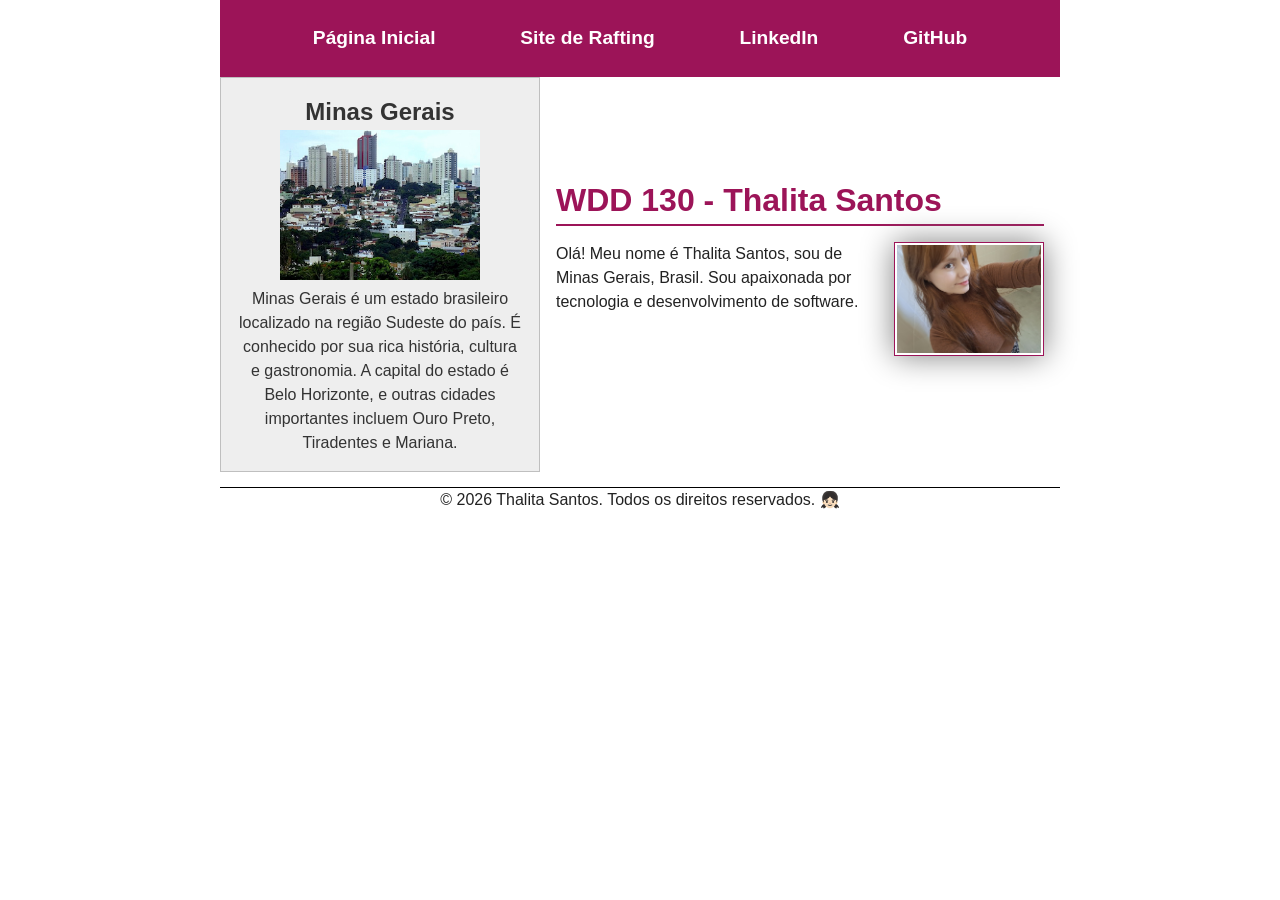
<file: index.html>
<!DOCTYPE html>
<html lang="pt-br">

<head>
    <meta charset="UTF-8">
    <meta name="viewport" content="width=device-width, initial-scale=1.0">
    <title>WDD 130 | Thalita Santos</title>
    <meta name="description" content="Página pessoal de Thalita Santos, estudante de desenvolvimento web.">
    <meta name="author" content="Thalita Santos">
    <link rel="stylesheet" href="estilos/estilos.css">
</head>

<body>
    <header>
        <nav>
            <a href="#">Página Inicial</a>
            <a href="wwr/sobre.html">Site de Rafting</a>
            <a href="https://www.linkedin.com/in/thalita-s-santos" target="_blank">LinkedIn</a>
            <a href="https://github.com/thalitacristina" target="_blank">GitHub</a>
        </nav>
    </header>

    <div class="grid">
        <main>
            <h1>WDD 130 - Thalita Santos</h1>
            <img src="imagens/perfil.jpg" alt="Foto de perfil de Thalita Santos">
            <p>Olá! Meu nome é Thalita Santos, sou de Minas Gerais, Brasil. Sou apaixonada por tecnologia e desenvolvimento de software.</p>
        </main>

        <aside>
            <h2>Minas Gerais</h2>
            <img src="imagens/minas-gerais.jpg" alt="Imagem de Minas Gerais">
            <p>Minas Gerais é um estado brasileiro localizado na região Sudeste do país. É conhecido por sua rica história, cultura e gastronomia. A capital do estado é Belo Horizonte, e outras cidades importantes incluem Ouro Preto, Tiradentes e Mariana.</p>
        </aside>
    </div>

    <footer>
        <p>&copy; 2026 Thalita Santos. Todos os direitos reservados. 👧🏻</p>
    </footer>
</body>

</html>
</file>
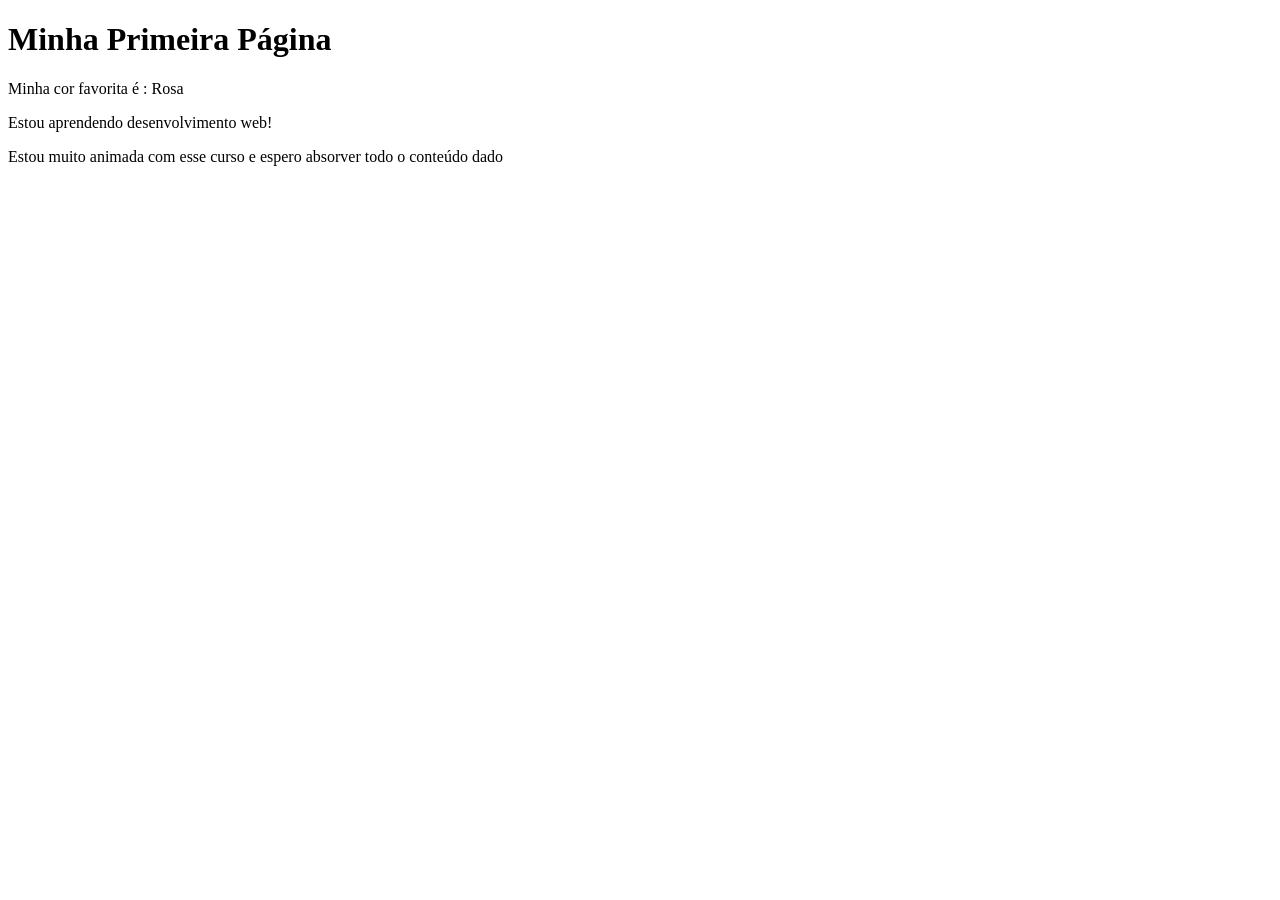
<file: semana01/primeira-pagina.html>
<!DOCTYPE html>
<html lang="pt-br">

<head>
    <meta charset="UTF-8">
    <meta name="viewport" content="width=device-width, initial-scale=1.0">
    <title>Minha Primeira Página</title>
</head>

<body>
    <h1>Minha Primeira Página</h1>
    <p>Minha cor favorita é : Rosa </p>
    <p>Estou aprendendo desenvolvimento web!</p>
    <p>Estou muito animada com esse curso e espero absorver todo o conteúdo dado</p>
</body>

</html>
</file>
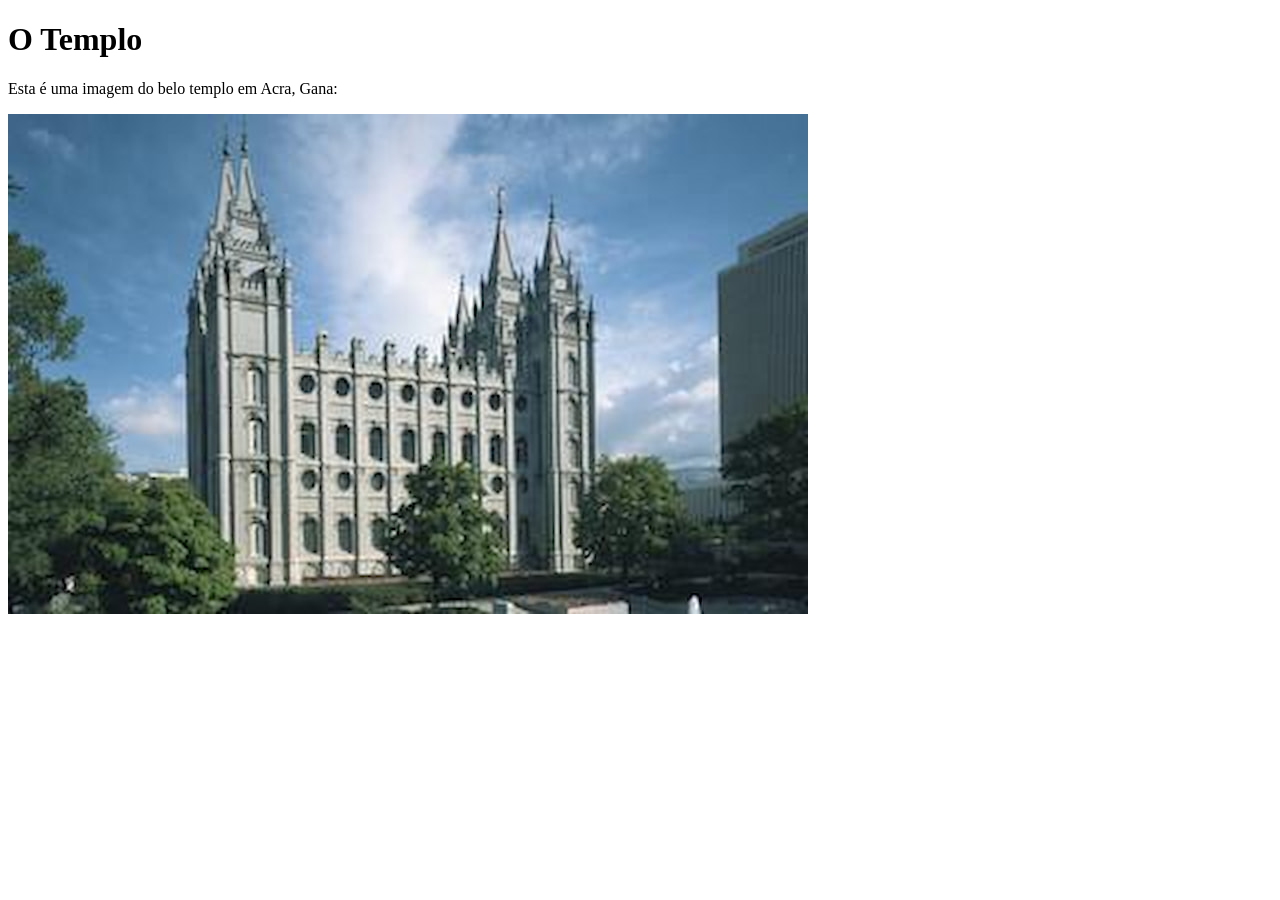
<file: semana01/solucao-imagens.html>
<!DOCTYPE html>
<html lang="pt-br">
<head>
    <meta charset="UTF-8">
    <meta name="viewport" content="width=device-width, initial-scale=1.0">
    <title>Imagem do Templo</title>
</head>
<body>
    <h1>O Templo</h1>
    <p>Esta é uma imagem do belo templo em Acra, Gana:</p>
    <img src="imagens/templo-pequeno.jpg" alt="Templo de Acra, Gana">

</body>
</html>
</file>
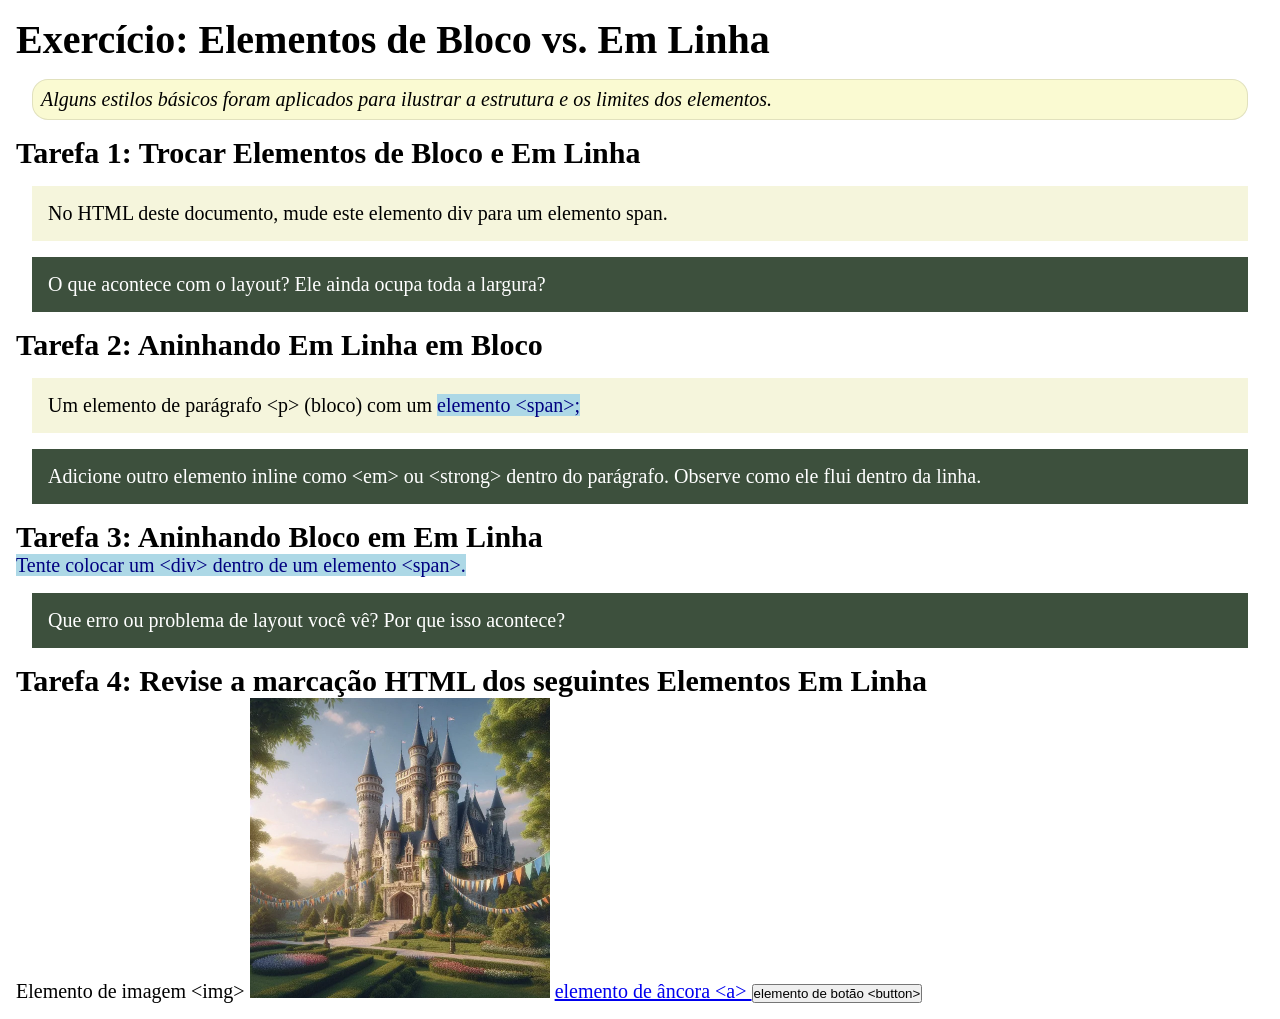
<file: semana02/bloco-vs-inline.html>
<!DOCTYPE html>
<html lang="pt-br">

<head>
    <meta charset="UTF-8">
    <meta name="viewport" content="width=device-width, initial-scale=1.0">
    <title>Exercício: Elementos de Bloco vs. Inline</title>
    <link rel="stylesheet" href="estilos/bloco-vs-inline.css">
</head>

<body>
    <main>
        <h1>Exercício: Elementos de Bloco vs. Em Linha</h1>
        <p class="note">Alguns estilos básicos foram aplicados para ilustrar a estrutura e os limites dos elementos.</p>

        <h2>Tarefa 1: Trocar Elementos de Bloco e Em Linha</h2>
        <div>No HTML deste documento, mude este elemento div para um elemento span.</div>

        <p class="question">O que acontece com o layout? Ele ainda ocupa toda a largura?</p>

        <h2>Tarefa 2: Aninhando Em Linha em Bloco</h2>
        <p>Um elemento de parágrafo &lt;p&gt; (bloco) com um <span>elemento &lt;span&gt;;</span></p>
        <p class="question">Adicione outro elemento inline como &lt;em&gt; ou &lt;strong&gt; dentro do parágrafo.
            Observe como ele flui dentro da linha.</p>

        <h2>Tarefa 3: Aninhando Bloco em Em Linha</h2>
        <span>Tente colocar um &lt;div&gt; dentro de um elemento &lt;span&gt;.</span>
        <p class="question">Que erro ou problema de layout você vê? Por que isso acontece?</p>


        <h2>Tarefa 4: Revise a marcação HTML dos seguintes Elementos Em Linha</h2>
        Elemento de imagem &lt;img&gt;
        <img src="imagens/castelo.webp" alt="imagem (imagens estão em linha)" width="300" height="300">
        <a href="https://churchofjesuschrist.org">elemento de âncora &lt;a&gt; </a>
        <button type="button">elemento de botão &lt;button&gt;</button>
    </main>
</body>

</html>
</file>
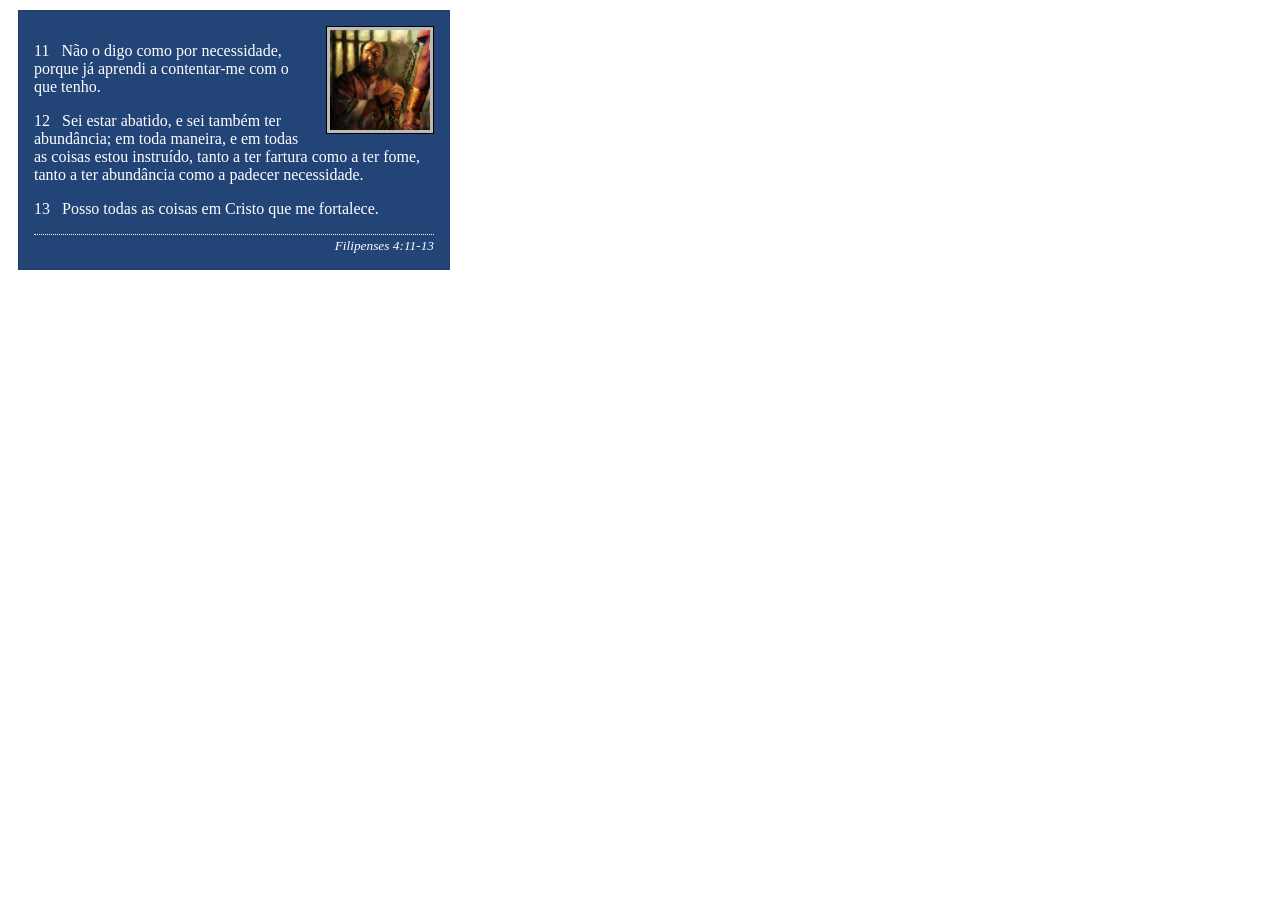
<file: semana02/box-model-solucao.html>
<!DOCTYPE html>
<html lang="pt-br">

<head>
    <meta charset="UTF-8">
    <meta name="viewport" content="width=device-width, initial-scale=1.0">
    <title>Atividade de Box Model</title>
    <link rel="stylesheet" href="estilos/box-model-solucao.css">
</head>

<body>
    <main>
        <div class="callout">
            <img src="imagens/apostolo-paulo-preso.webp" alt="Apóstolo Paulo - Preso em Roma" width="200" height="200">
            <blockquote>
                <p>11 &nbsp; Não o digo como por necessidade, porque já aprendi a contentar-me com o que tenho.</p>
                <p>12 &nbsp; Sei estar abatido, e sei também ter abundância; em toda maneira, e em todas as coisas estou
                    instruído, tanto a ter fartura como a ter fome, tanto a ter abundância como a padecer necessidade.
                </p>
                <p>13 &nbsp; Posso todas as coisas em Cristo que me fortalece.</p>
            </blockquote>
            <cite>Filipenses 4:11-13</cite>
        </div>
    </main>
</body>

</html>
</file>
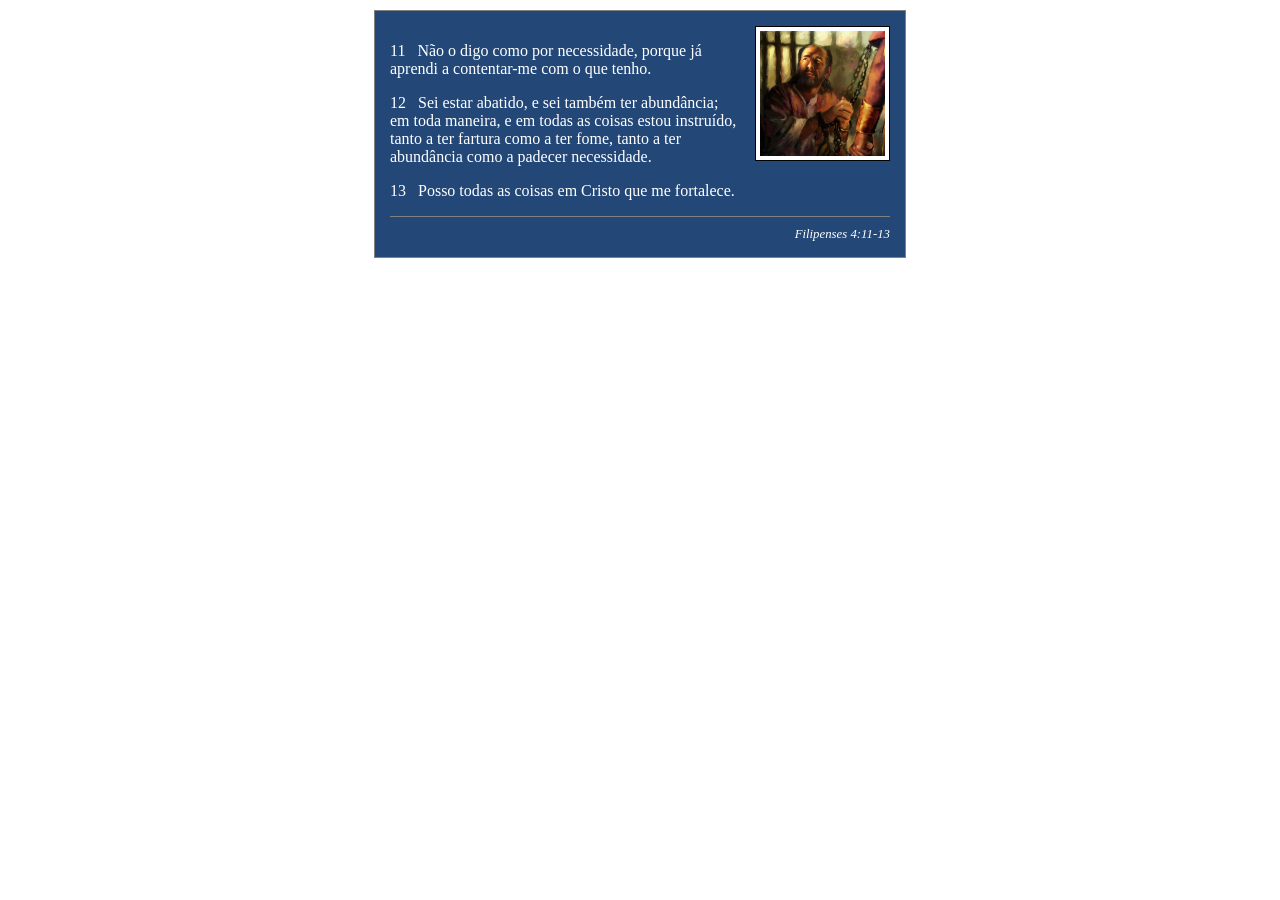
<file: semana02/box-model.html>
<!DOCTYPE html>
<html lang="pt-br">
<head>
    <meta charset="UTF-8">
    <meta name="viewport" content="width=device-width, initial-scale=1.0">
    <title>Atividade de Box Model</title>
    <link rel="stylesheet" href="estilos/box-model.css">
</head>
<body>
    <main>
        <div class="callout">
            <img src="imagens/apostolo-paulo-preso.webp" alt="Apóstolo Paulo - Preso em Roma" width="200" height="200">
            <blockquote>
                <p>11 &nbsp; Não o digo como por necessidade, porque já aprendi a contentar-me com o que tenho.</p>
                <p>12 &nbsp; Sei estar abatido, e sei também ter abundância; em toda maneira, e em todas as coisas estou instruído, tanto a ter fartura como a ter fome, tanto a ter abundância como a padecer necessidade.</p>
                <p>13 &nbsp; Posso todas as coisas em Cristo que me fortalece.</p>
            </blockquote>
            <cite>Filipenses 4:11-13</cite>
        </div>
    </main>
</body>
</html>
</file>
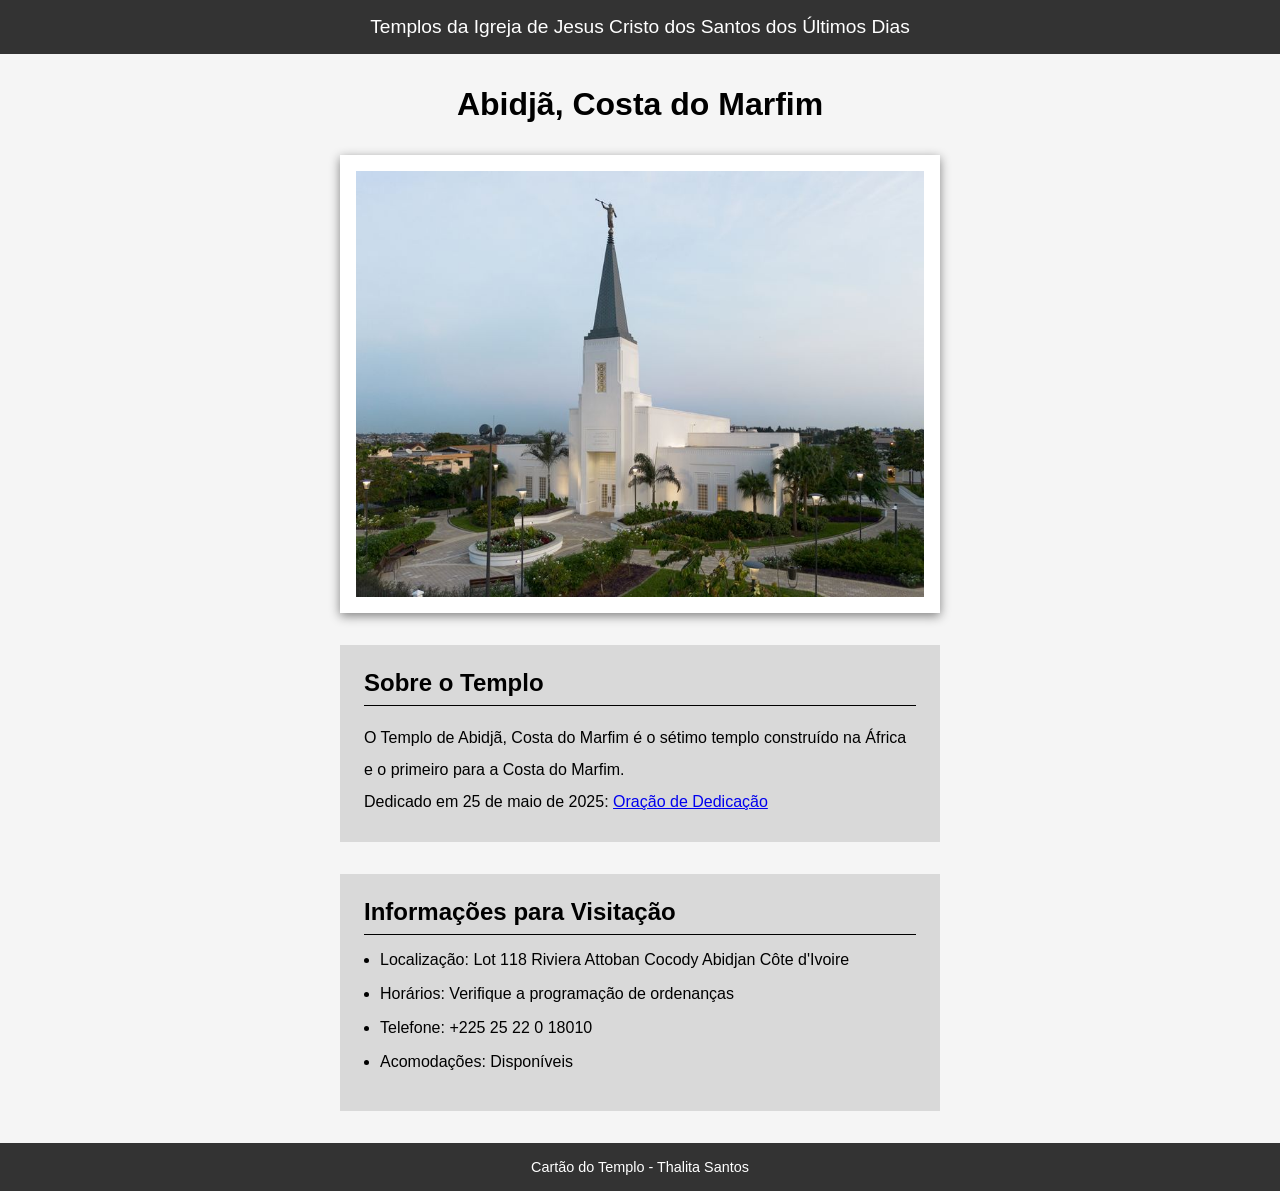
<file: semana02/templo.html>
<!DOCTYPE html>
<html lang="pt-br">

<head>
    <meta charset="UTF-8">
    <meta name="viewport" content="width=device-width, initial-scale=1.0">
    <title>Cartão do Templo - Abidjã, Costa do Marfim</title>
    <link rel="stylesheet" href="estilos/templo.css">  
</head>

<body>
    <header>
        <p>Templos da Igreja de Jesus Cristo dos Santos dos Últimos Dias</p>
    </header>
    <main>
        <h1>Abidjã, Costa do Marfim</h1>
        <picture>
            <img src="imagens/abidja-costa-do-marfim.jpeg" alt="Templo de Abidjã, Costa do Marfim">
        </picture>
        <section>
            <h2>Sobre o Templo</h2>
            <p>O Templo de Abidjã, Costa do Marfim é o sétimo templo construído na África e o primeiro para a Costa do Marfim.</p>
            <p>Dedicado em 25 de maio de 2025: <a
                    href="https://www.churchofjesuschrist.org/temples/dedicatory-prayer/abidjan-ivory-coast-temple/2025-05-25?lang=eng"
                    target="_blank" rel="noopener noreferrer">Oração de Dedicação</a></p>
        </section>
        <section>
            <h2>Informações para Visitação</h2>
            <ul>
                <li>Localização: Lot 118 Riviera Attoban Cocody Abidjan Côte d'Ivoire</li>
                <li>Horários: Verifique a programação de ordenanças</li>
                <li>Telefone: +225 25 22 0 18010</li>
                <li>Acomodações: Disponíveis</li>
            </ul>
        </section>
    </main>
    <footer>
        <p>Cartão do Templo - Thalita Santos</p>
    </footer>
</body>

</html>
</file>
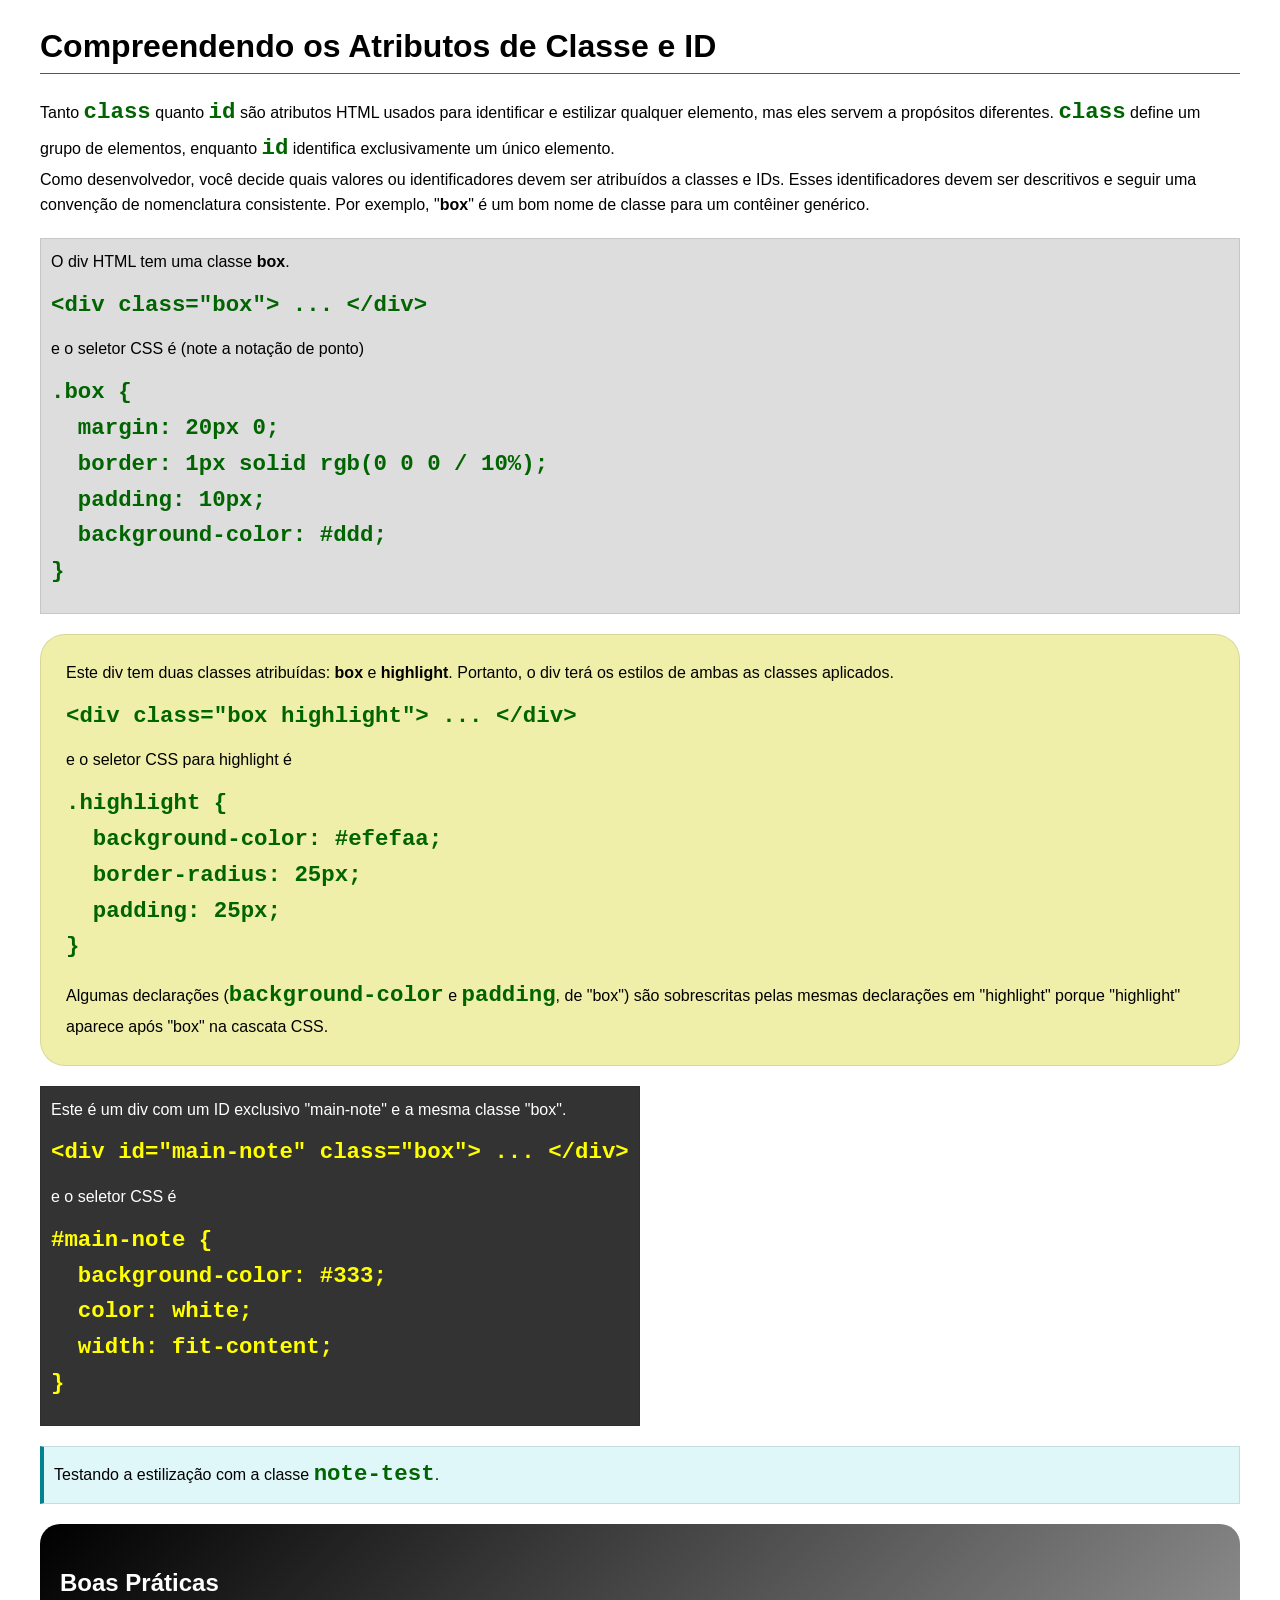
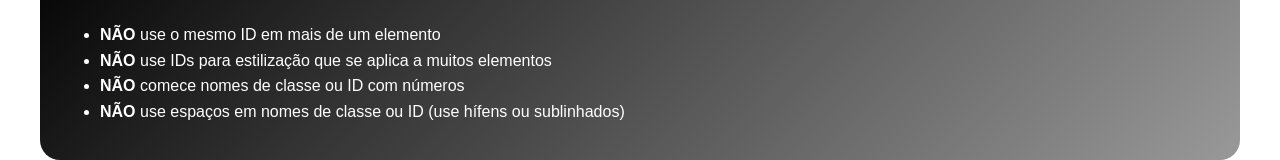
<file: semana03/classe-e-id.html>
<!DOCTYPE html>
<html lang="pt-br">

<head>
    <meta charset="UTF-8">
    <meta name="viewport" content="width=device-width, initial-scale=1.0">
    <title>Atributos de Classe vs ID</title>
    <link rel="stylesheet" href="estilos/classe-e-id.css">
</head>

<body>
    <h1>Compreendendo os Atributos de Classe e ID</h1>
    
    <p>Tanto <code>class</code> quanto <code>id</code> são atributos HTML usados para identificar e estilizar qualquer
        elemento, mas eles servem a propósitos diferentes. <code>class</code> define um grupo de elementos, enquanto
        <code>id</code> identifica exclusivamente um único elemento.
    </p>
    
    <p>Como desenvolvedor, você decide quais valores ou identificadores devem ser atribuídos a classes e IDs. Esses
        identificadores devem ser descritivos e seguir uma convenção de nomenclatura consistente. Por exemplo,
        "<strong>box</strong>" é um bom nome de classe para um contêiner genérico.</p>

    <div class="box">
        <p>O div HTML tem uma classe <strong>box</strong>.</p>
        <pre><code class="html">&lt;div class="box"&gt; ... &lt;/div&gt;</code></pre>
        e o seletor CSS é (note a notação de ponto)
        <pre><code class="css">.box {
  margin: 20px 0;
  border: 1px solid rgb(0 0 0 / 10%);
  padding: 10px;
  background-color: #ddd; 
}</code></pre>
    </div>

    <div class="box highlight">
        <p>Este div tem duas classes atribuídas: <strong>box</strong> e <strong>highlight</strong>. Portanto, o div terá
            os estilos de ambas as classes aplicados.</p>
        <pre><code class="html">&lt;div class="box highlight"&gt; ... &lt;/div&gt;</code></pre>
        e o seletor CSS para highlight é
        <pre><code class="css">.highlight {
  background-color: #efefaa;
  border-radius: 25px;
  padding: 25px;
}</code></pre>
        <p>Algumas declarações (<code>background-color</code> e <code>padding</code>, de "box") são sobrescritas pelas
            mesmas declarações em "highlight" porque "highlight" aparece após "box" na cascata CSS.</p>
    </div>

    <div id="main-note" class="box">
        <p>Este é um div com um ID exclusivo "main-note" e a mesma classe "box".</p>
        <pre><code class="html">&lt;div id="main-note" class="box"&gt; ... &lt;/div&gt;</code></pre>
        e o seletor CSS é
        <pre><code class="css">#main-note {
  background-color: #333;
  color: white;
  width: fit-content;
}</code></pre>
    </div>

    <div class="box note-test">
        <p>Testando a estilização com a classe <code>note-test</code>.</p>
    </div>

    <section id="melhor-pratica">
        <h2>Boas Práticas</h2>
        <ul>
            <li><strong>NÃO</strong> use o mesmo ID em mais de um elemento</li>
            <li><strong>NÃO</strong> use IDs para estilização que se aplica a muitos elementos</li>
            <li><strong>NÃO</strong> comece nomes de classe ou ID com números</li>
            <li><strong>NÃO</strong> use espaços em nomes de classe ou ID (use hífens ou sublinhados)</li>
        </ul>
    </section>

</body>

</html>
</file>
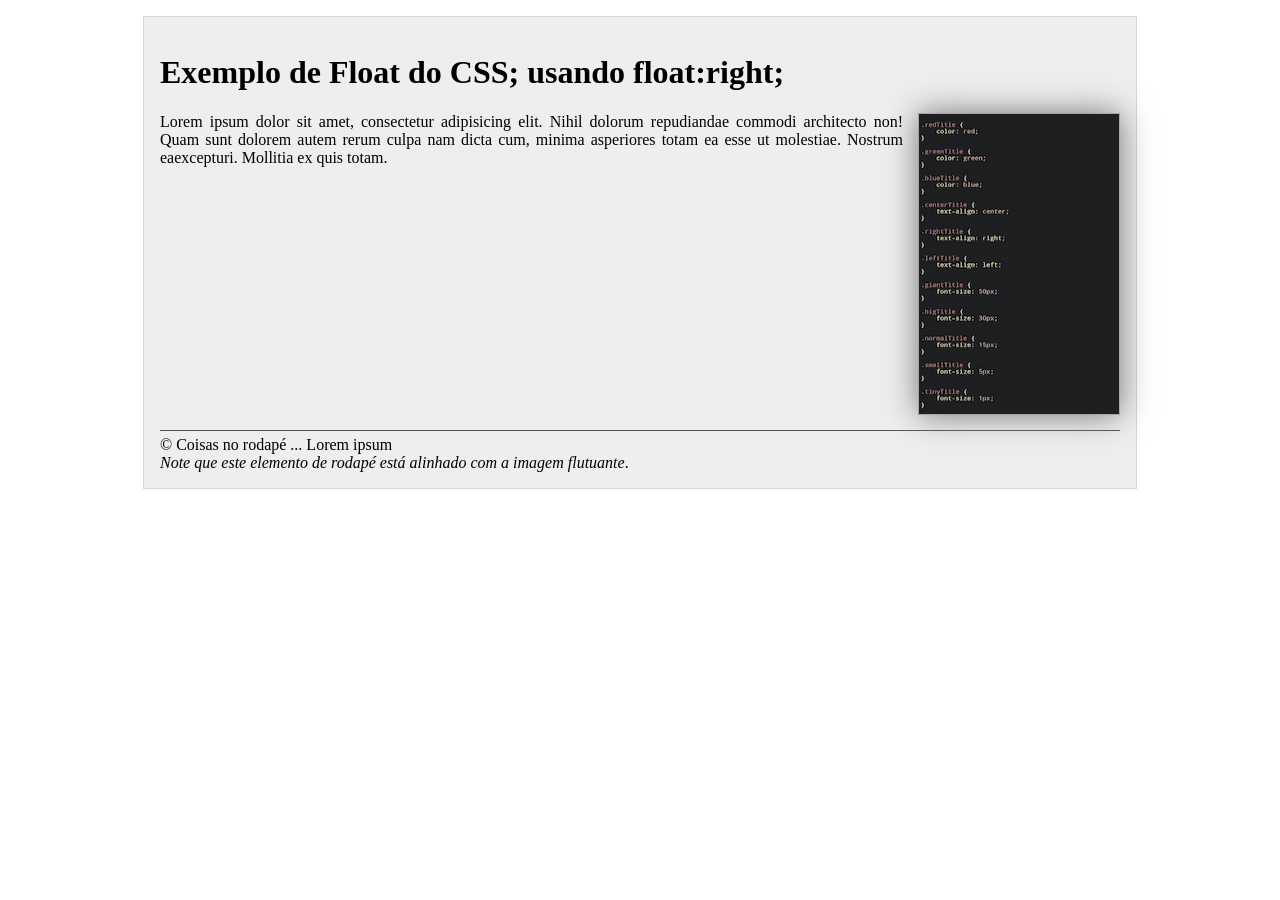
<file: semana03/float.html>
<!DOCTYPE html>
<html lang="pt-br">

<head>
    <meta charset="UTF-8">
    <meta name="viewport" content="width=device-width, initial-scale=1.0">
    <title>Propriedade Float do CSS</title>
    <link rel="stylesheet" href="estilos/float.css">
</head>

<body>
    <main>
        <h1>Exemplo de Float do CSS; usando float:right;</h1>

        <div class="col1">
            <img src="imagem/teste-img.jpg" alt="Imagem de teste" width="200" height="300">
            <p>Lorem ipsum dolor sit amet, consectetur adipisicing elit. Nihil dolorum repudiandae commodi architecto
                non! Quam sunt dolorem autem rerum culpa nam dicta cum, minima asperiores totam ea esse ut molestiae.
                Nostrum eaexcepturi. Mollitia ex quis totam.</p>

        </div>
        <footer>©️ Coisas no rodapé ... Lorem ipsum <br><em>Note que este elemento de rodapé está alinhado com a imagem
                flutuante</em>.</footer>

    </main>
</body>

</html>
</file>
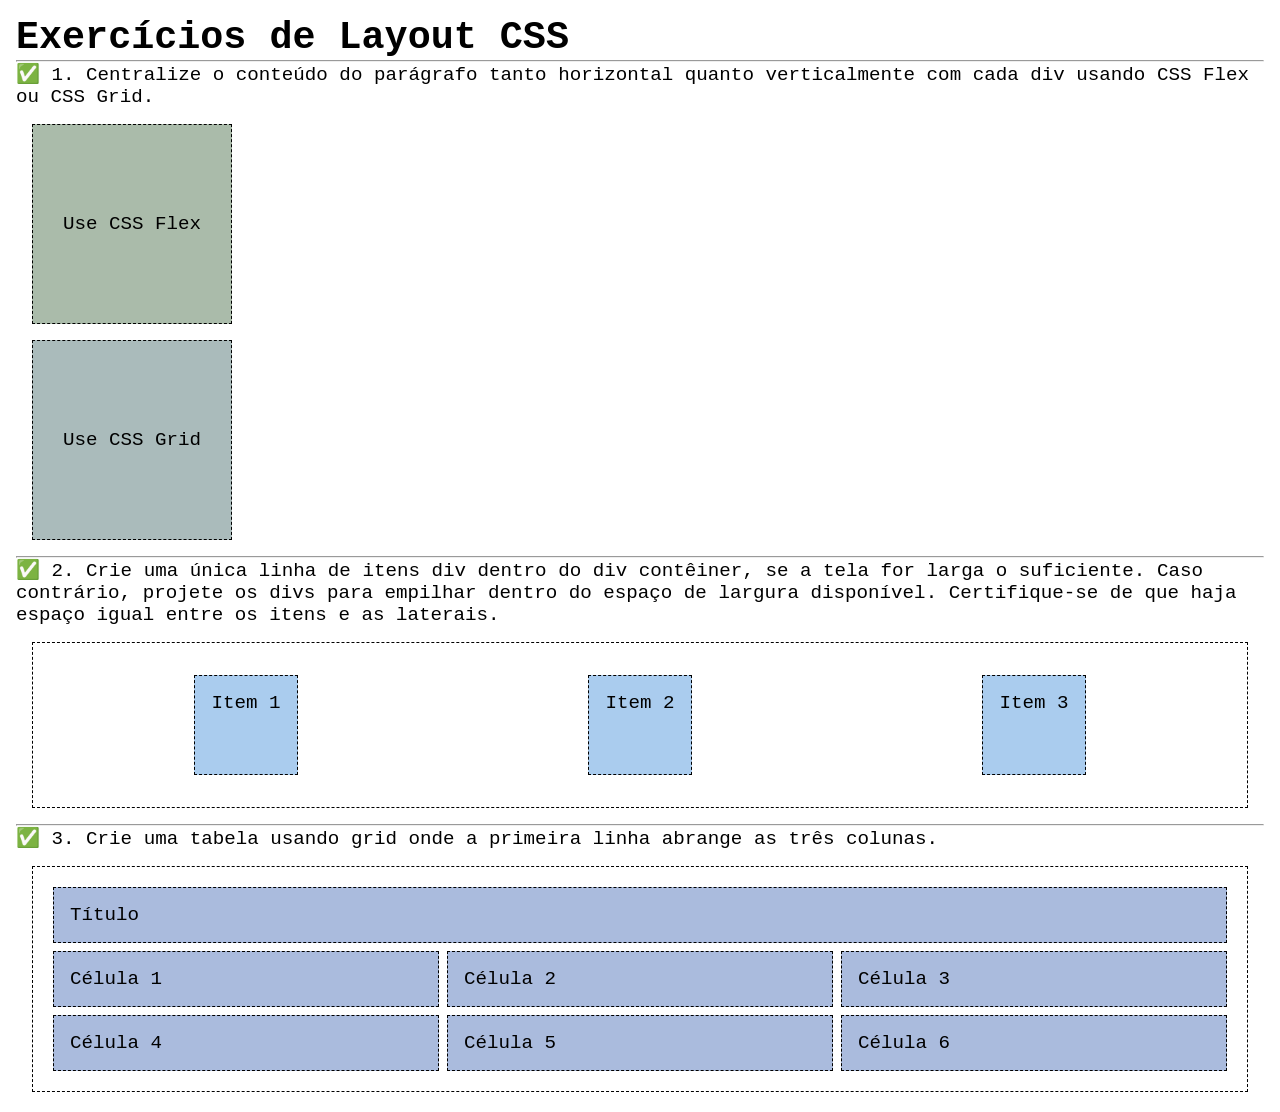
<file: semana04/exercicios-layout.html>
<!DOCTYPE html>
<html lang="pt-br">

<head>
    <meta charset="UTF-8">
    <meta name="viewport" content="width=device-width, initial-scale=1.0">
    <title>Exercícios de Layout CSS</title>
    <link rel="stylesheet" href="estilos/exercicios-layout.css">
</head>

<body>
    <main>
        <h1>Exercícios de Layout CSS</h1>
        <hr>
        <p>✅ 1. Centralize o conteúdo do parágrafo tanto horizontal quanto verticalmente com cada div usando CSS Flex ou
            CSS Grid.
        </p>
        <div class="one flex">
            <p>Use CSS Flex</p>
        </div>
        <div class="one grid">
            <p>Use CSS Grid</p>
        </div>
        <hr>
        <p>✅ 2. Crie uma única linha de itens div dentro do div contêiner, se a tela for larga o suficiente. Caso
            contrário, projete os
            divs para empilhar dentro do espaço de largura disponível. Certifique-se de que haja espaço igual entre os
            itens e as laterais.</p>
        <div class="container2">
            <div class="dois">
                <p>Item 1</p>
            </div>
            <div class="dois">
                <p>Item 2</p>
            </div>
            <div class="dois">
                <p>Item 3</p>
            </div>
        </div>
        <hr>
        <p>✅ 3. Crie uma tabela usando grid onde a primeira linha abrange as três colunas. </p>
        <div class="container3">
            <div class="tres colunas-3">
                <p>Título</p>
            </div>
            <div class="tres">
                <p>Célula 1</p>
            </div>
            <div class="tres">
                <p>Célula 2</p>
            </div>
            <div class="tres">
                <p>Célula 3</p>
            </div>
            <div class="tres">
                <p>Célula 4</p>
            </div>
            <div class="tres">
                <p>Célula 5</p>
            </div>
            <div class="tres">
                <p>Célula 6</p>
            </div>

        </div>
    </main>
</body>

</html>
</file>
<file: estilos/estilos.css>
* {
    margin: 0;
    padding: 0;
    box-sizing: border-box;
}

body {
    font-family: Arial, Helvetica, sans-serif;
    line-height: 1.5;
    color: #222;
    background: #fff;
}

header, .grid, footer {
    max-width: 840px;
    margin: 0 auto;
}

nav {
    background-color: #9c1458;
    padding: 1rem;
    display: flex;
    justify-content: space-evenly;
    align-items: center;
}

nav a {
    display: block;
    padding: 0.5rem;
    text-decoration: none;
    font-size: 1.2rem;
    font-weight: 700;
    color: #fff;
}

h1 {
    color: #9c1458;
    border-bottom: 2px solid #9c1458;
    margin-bottom: 1rem;
}

.grid {
    display: grid;
    align-items: center;
}

main {
    grid-column: 2/3;
    margin: 1rem;
}

main img {
    width: 150px;
    height: auto;
    border: 1px solid #9c1458;
    padding: 2px;
    box-shadow: 0 0 30px gray;
    float: right;
    margin: 0 0 1rem 1rem;
}

p {
    padding: 0;
}

aside {
    width: 20rem;
    position: relative;
    grid-column: 1/2;
    grid-row: 1/2;
    border: 1px solid rgba(0, 0, 0, 0.2);
    padding: 1rem;
    background-color: #eee;
    color: #333;
    text-align: center;
}

aside img {
    width: 200px;
    height: auto;
}

footer {
    margin-top: 15px;
    border-top: 1px solid #000;
    text-align: center;
}
</file>
<file: semana02/estilos/bloco-vs-inline.css>
* {
    margin: 0;
    padding: 0;
}

body {
    font-size: 20px;
    margin: 1rem;
}

p,
div {
    background-color: beige;
    margin: 1rem;
    padding: 1rem;
}

span {
    color: navy;
    background-color: lightblue;
}

code {
    margin: 0;
    padding: 0;
    color: green;
    font-size: 1.2rem;
}

.note {
    font-style: italic;
    background-color: lightgoldenrodyellow;
    border-radius: 1rem;
    border: 1px solid rgb(0 0 0 / 10%);
    margin: 1rem;
    padding: .5rem;
}

.question {
    background-color: #3d503d;
    color: #fff;
}
</file>
<file: semana02/estilos/box-model-solucao.css>
.callout {
    max-width: 400px;
    margin: 10px;
    border: 1px solid rgba(0, 0, 0, .1);
    padding: 15px;
    background-color: #247;
    color: #fff;
}

.callout img {
    float: right;
    margin: 0 0 10px 15px;
    border: 1px solid #000;
    padding: 3px;
    background-color: #bbb;
    width: 100px;
    height: auto;

}

blockquote {
    margin: 0;
}

cite {
    display: block;
    border-top: 1px dotted #fff;
    padding-top: 3px;
    text-align: right;
    font-size: smaller;
}
</file>
<file: semana02/estilos/box-model.css>
.callout {
    max-width: 500px;
    margin: 10px auto;
    border: 1px solid gray;
    padding: 15px;
    background-color: #234878;
    color: white;
}

.callout img {
    float: right;
    margin: 0 0 15px 15px;
    border: 1px solid black;
    padding: 4px;
    background-color: white;
    width: 125px;
    height: auto;
}

blockquote {
    margin: 0px;
}

cite {
    display: block;
    border-top: 1px solid gray;
    padding-top: 10px;
    text-align: right;
    font-size: 0.8em;
}
</file>
<file: semana02/estilos/templo.css>
*{
    margin: 0;
    padding: 0px;
    box-sizing: border-box;
}

body{
    font-family: Arial, Helvetica, sans-serif;
    background-color: #F5F5F5;

}

header, footer{
    background-color: #333333;
    padding: 1rem;
    color: #fff;
    text-align: center;
    font-size: 1.2rem;
}

footer{
    font-size: 0.9rem;
}

main{
    width: 600px;
    margin: 0 auto;

}

main h1{
    margin: 2rem 0;
    text-align: center;

}

main picture{
    border: 1rem solid white;
    display: block;
    box-shadow: 0px 3px 10px gray;
}

main img{
    width: 100%;
    display: block;
    
}

main section{
    background-color: #D9D9D9;
    margin: 2rem 0;
    padding: 1.5rem;
    
}

main section h2{
    border-bottom: 1px solid black;
    padding-bottom: 0.5rem;
    margin-bottom: 1rem;  
}

main section p{
    line-height: 2rem;
}

main section li{
    margin: 1rem;
}
</file>
<file: semana03/estilos/classe-e-id.css>
body {
    font-family: Arial, sans-serif;
    line-height: 1.6;
    margin: 0;
    padding: 0 40px;
}

h1 {
    border-bottom: 1px solid rgb(0 110 182);
    padding-bottom: 0;
}

p {
    margin: 0;
}

code {
    color: darkgreen;
    font-weight: 700;
    font-size: 1.4rem;
}

.box {
    margin: 20px 0;
    border: 1px solid rgb(0 0 0 / 10%);
    padding: 10px;
    background-color: #ddd;
}

.highlight {
    background-color: #efefaa;
    border-radius: 25px;
    padding: 25px;
}

.note-test {
    background-color: #e0f7fa;
    border-left: 4px solid #00838f;
}

#main-note {
    background-color: #333;
    color: white;
    width: fit-content;
}

#main-note code {
    color: yellow;
}

#melhor-pratica {
    background: linear-gradient(135deg, #000 0%, #999 100%);
    color: white;
    border-radius: 20px;
    padding: 20px;
}
</file>
<file: semana03/estilos/float.css>
main {
    width: 75vw;
    margin: 1rem auto;
    background-color: #eee;
    padding: 1rem;
    border: 1px solid rgb(0 0 0 / .1);
}

p {
    text-align: justify;
}

.col1 img {
    float: right;
    margin: 0 0 15px 15px;
    border: 1px solid rgba(0 0 0 / .3);
    box-shadow: 0 0 30px #777;
}

footer {
    border-top: 1px solid #555;
    padding-top: 5px;
    /* Remova o comentário abaixo e observe os resultados. */
    clear: both;
}
</file>
<file: semana04/estilos/exercicios-layout.css>
* {
    margin: 0;
    padding: 0;
    box-sizing: border-box;
}

body {
    margin: 1rem;
    font-family: monospace;
    font-size: 1.2rem;
}

div {
    margin: 1rem;
    border: 1px dashed;
    padding: 1rem;
}

.one {
    width: 200px;
    height: 200px;
}

.flex {
    background-color: #aba;
    display: flex;
    justify-content: center;
    align-items: center;

}

.grid {
    background-color: #abb;
    display: grid;
    place-items: center;

}

.container2 {
    display: flex;
    flex-wrap: wrap;
    justify-content: space-around;

}

.dois {
    background-color: #ace;
    height: 100px;
}

.container3 {
    display: grid;
    grid-template-columns: repeat(3, 1rf);

}

.colunas-3 {
    grid-column: span 3;

}

.tres {
    margin: .25rem;
    background-color: #abd;
}
</file>
